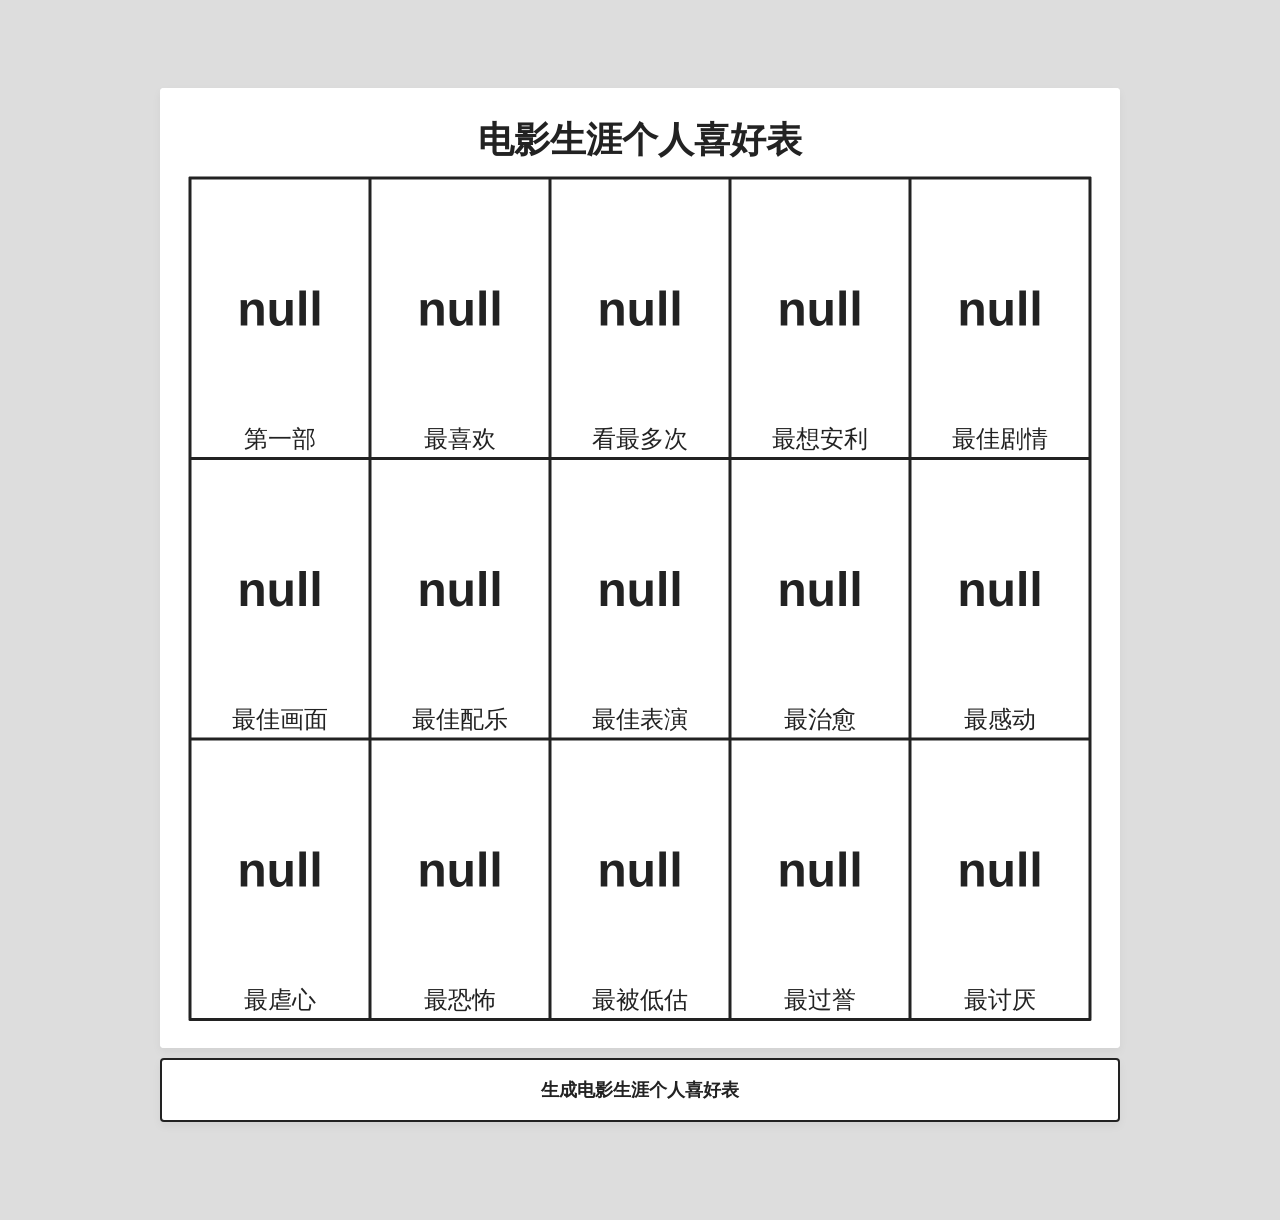
<file: index.html>
<!DOCTYPE html>
<html lang="en">
<head>
    <meta charset="UTF-8">
    <meta http-equiv="X-UA-Compatible" content="IE=edge">
    <meta name="viewport" content="width=device-width, initial-scale=1.0">
    <title>电影生涯个人喜好表生成器</title>
    <meta name=keywords content="电影,生涯,个人喜好表生成器">
    <link rel="stylesheet" href="document.css">
</head>
<body>
    <canvas></canvas>
    <div class="target"></div>
    <div class="ctrl-box">
        <a class="generator-btn ui-btn" onclick="downloadImage()">生成电影生涯个人喜好表</a>
    </div>
    <div class="search-bangumis-box ui-shadow" data-show="false">
        <div class="content-box">
            <form>
                <input type="text" placeholder="输入关键词，按回车查找电影">
            </form>
            <div class="candidate-list"></div>
            <div class="foot">
                <!-- <a class="close ui-btn" onclick="searchFromBangumi()">在番组计划搜索</a> -->
                <a class="close ui-btn" onclick="setInputText()">没找到，就用搜索框里的文字了</a>
                <a class="close ui-btn current" onclick="closeSearchBox()">取消设定</a>
            </div>
        </div>
    </div>
    <div class="output-box ui-shadow" data-show="false">
        <div class="content-box">
            <h3>生成好啦~</h3>
            <img>
            <!-- <div class="body">
                <p>在 微博、微信、企鹅 应用中，请长按图片进行保存</p>
            </div> -->
            <div class="foot">
                <a class="close ui-btn current" onclick="closeOutput()">关闭</a>
            </div>
        </div>
    </div>
    <!-- <footer>
        <a href="https://lab.magiconch.com/" target="_blank">神奇海螺试验场</a>
        <a href="https://weibo.com/reiove" target="_blank">@卜卜口</a>
        <a href="https://github.com/itorr/anime-grid" target="_blank">GitHub</a>
        <span>动画信息来自 <a href="https://bgm.tv/" target="_blank">番组计划</a></span>
    </footer> -->
    <script src="script.js"></script>
</body>
</html>
</file>
<file: document.css>
html {
  background: #DDD;
  --main-width: 640px;
  font: 14px sans-serif;
}
html[data-no-scroll="true"] {
  overflow: hidden;
}
html[data-no-touch="true"] {
  cursor: wait;
}
html[data-no-touch="true"] body {
  pointer-events: none;
}
html[data-no-touch="true"] body * {
  pointer-events: none !important;
}
body {
  padding: 80px 0;
  text-align: center;
}
canvas {
  background: #FFF;
  width: var(--main-width);
  display: block;
  margin: auto;
  cursor: pointer;
  max-width: 100%;
  border-radius: 4px;
  box-shadow: 0 4px 10px rgba(0, 0, 0, 0.05);
}
a {
  color: #666;
  text-decoration: none;
}
button {
  cursor: pointer;
}
.ctrl-box {
  max-width: var(--main-width);
  margin: 0 auto;
  padding: 10px 0;
}
footer {
  padding: 80px 0;
  color: #999;
  font-size: 12px;
  line-height: 20px;
}
footer > * {
  display: inline-block;
  vertical-align: top;
  padding: 0 4px;
}
@media (min-width: 1100px) {
  html {
    --main-width: 960px;
  }
}
.ui-btn {
  display: block;
  padding: 18px 10px;
  border: 2px solid #222;
  background: #FFF;
  color: #222;
  font-size: 18px;
  font-weight: bold;
  border-radius: 4px;
  cursor: pointer;
  box-shadow: 0 4px 10px rgba(0, 0, 0, 0.05);
}
.ui-btn.current {
  background: #222;
  color: #FFF;
}
[data-show="false"] {
  display: none;
}
.ui-shadow {
  position: fixed;
  top: 0;
  right: 0;
  bottom: 0;
  left: 0;
  padding: 40px 10px;
  overflow: auto;
  -webkit-overflow-scrolling: touch;
  background: rgba(0, 0, 0, 0.8);
}
.ui-shadow .content-box {
  background: #FFF;
  box-shadow: 0 10px 25px rgba(0, 0, 0, 0.3);
  max-width: 520px;
  margin: 0 auto;
  border-radius: 8px;
}
@media (max-width: 542px) {
  .ui-shadow .content-box {
    max-width: 392px;
  }
}
.output-box .content-box {
  padding: 10px;
}
.output-box img {
  width: 100%;
  display: block;
  border-radius: 2px;
  box-shadow: 0 4px 10px rgba(0, 0, 0, 0.2);
}
.search-bangumis-box form {
  padding: 8px 8px 0;
}
.search-bangumis-box form input {
  font: inherit;
  font-size: 18px;
  outline: none;
  display: block;
  width: 100%;
  box-sizing: border-box;
  padding: 12px 14px;
  margin: 0;
  border: 2px solid #444;
  border-radius: 4px;
}
.search-bangumis-box form input:focus {
  border-color: #222;
}
.search-bangumis-box .foot {
  padding: 8px;
}
.search-bangumis-box .foot .ui-btn {
  margin-top: 8px;
}
.candidate-list {
  pointer-events: none;
  padding: 4px;
  max-width: 512px;
  overflow: hidden;
}
.candidate-list .candidate-item {
  float: left;
  width: 120px;
  padding: 4px;
  text-align: left;
  cursor: pointer;
  pointer-events: auto;
}
.candidate-list .candidate-item > * {
  pointer-events: none;
}
.candidate-list .candidate-item img {
  height: 160px;
  width: 120px;
  object-fit: cover;
  display: block;
  border-radius: 2px;
  box-shadow: 0 4px 10px rgba(0, 0, 0, 0.05);
  background: #222;
}
.candidate-list .candidate-item h3 {
  margin: 4px 0;
  font-size: 14px;
  line-height: 16px;
  height: 32px;
  overflow: hidden;
  word-break: break-all;
}
@media (max-width: 412px) {
  .candidate-list .candidate-item {
    width: calc((100vw - 20px - 8px) / 3 - 8px);
  }
  .candidate-list .candidate-item img {
    height: calc((100vw - 20px - 8px) / 3 / 3 * 4 - 8px);
    width: calc((100vw - 20px - 8px) / 3 - 8px);
  }
}
</file>
